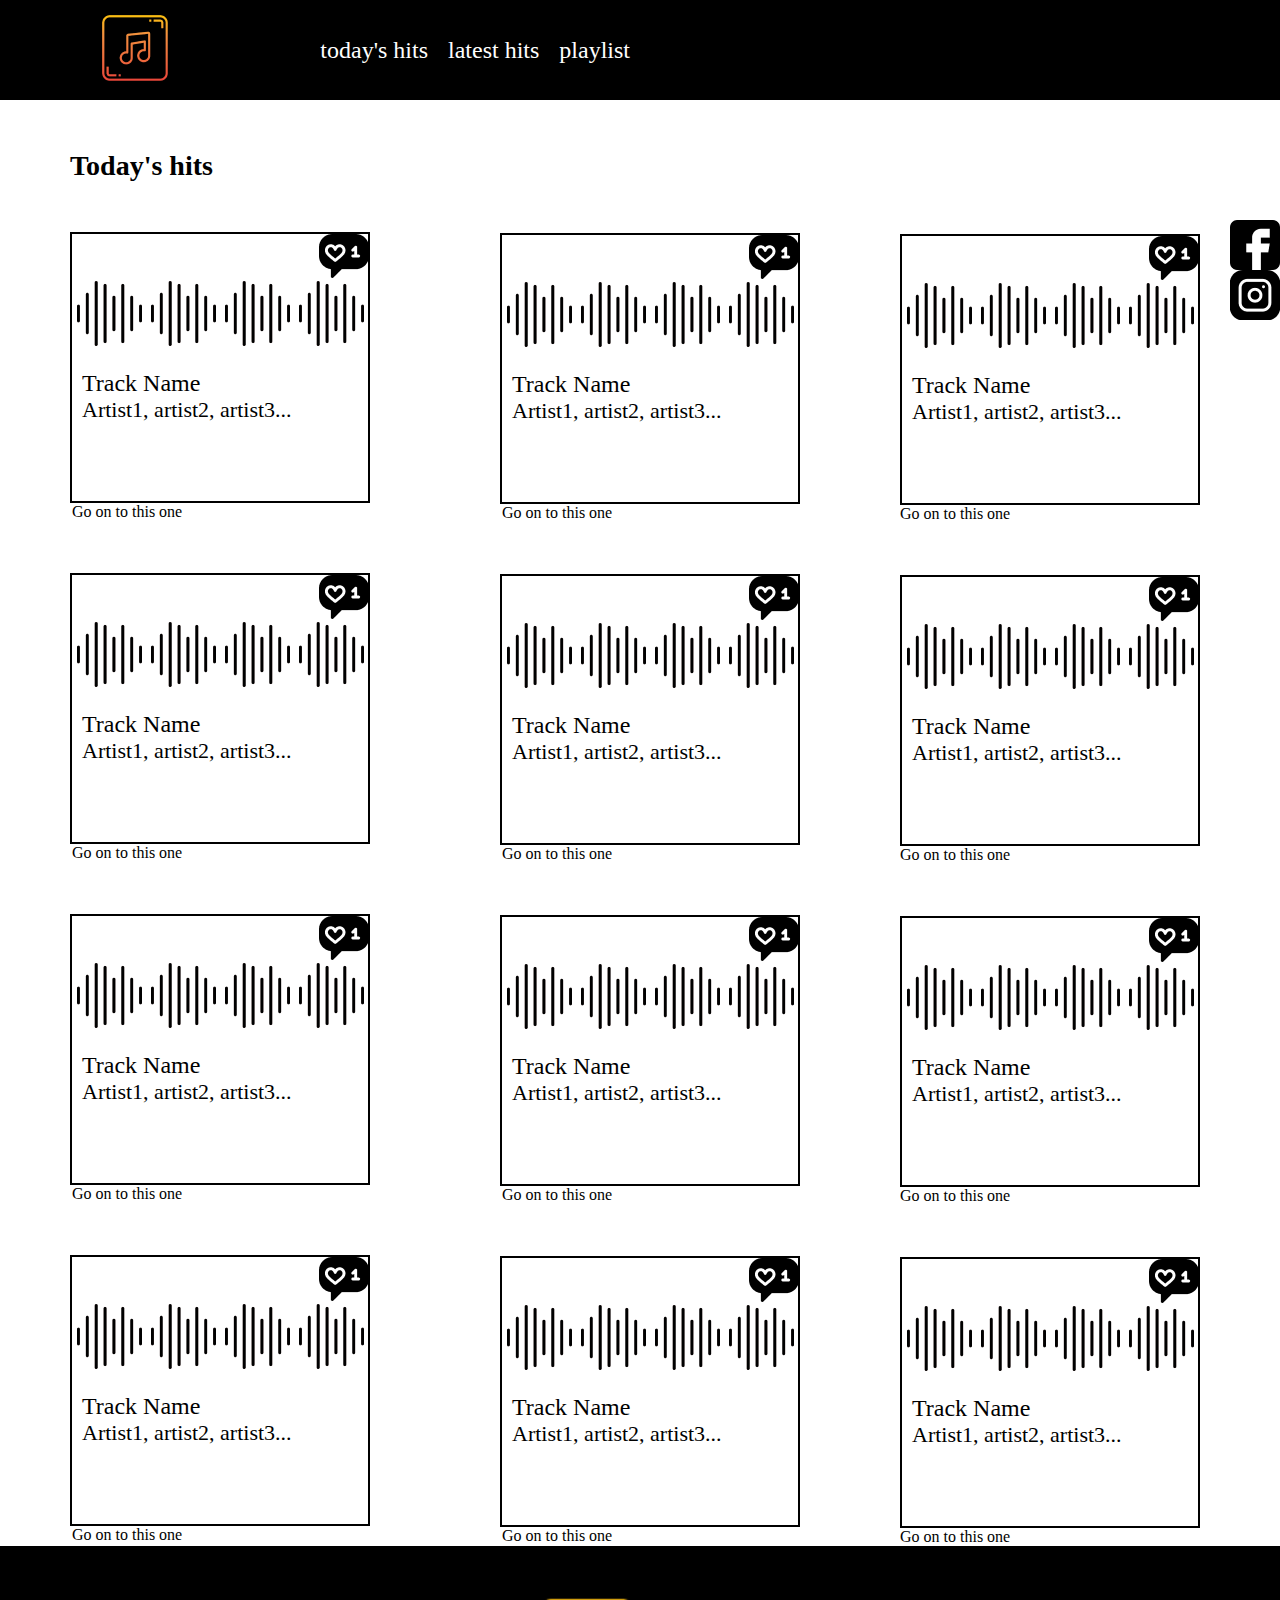
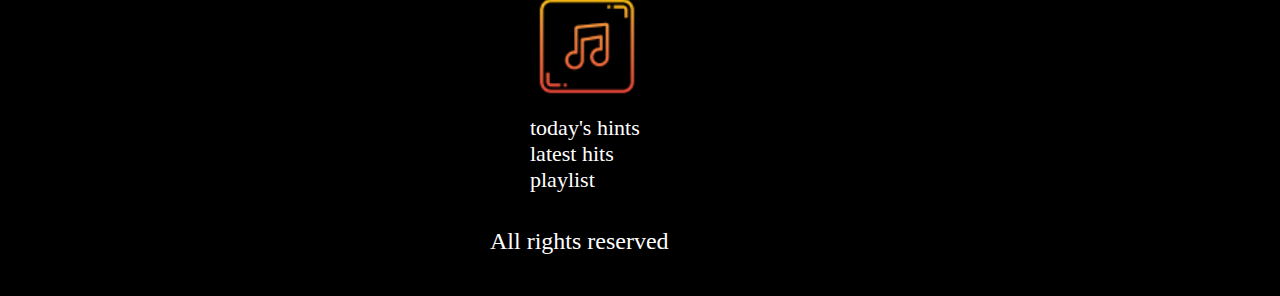
<file: index.html>
<!DOCTYPE html>
<html lang="en">

<head>
    <meta charset="UTF-8">
    <meta http-equiv="X-UA-Compatible" content="IE=edge">
    <meta name="viewport" content="width=device-width, initial-scale=1.0">
    <link rel="stylesheet" href="style.css">
    <title>Document</title>
</head>

<body>
    <header>

        <div>
            <img src="img/erti.jpg" alt="photo">
        </div>

        <nav>
            <ul>
                <li><a href="index.html">today's hits</a></li>
                <li><a href="#">latest hits</a></li>
                <li><a href="playlist.html">playlist</a></li>
            </ul>
        </nav>

    </header>
    <main>

        <h3 class="today">Today's hits</h3>

        <section>
            <div class="photo">
                <div class="liken">

                </div>
                <img src="img/ori.png" alt="photo">
                <img src="img/ori.png" alt="photo">
                <img src="img/ori.png" alt="photo">
                <img src="img/ori.png" alt="photo">
                <p class="track">Track Name</p>
                <span class="artist">Artist1, artist2, artist3...</span>

            </div>

            <p class="Go"><a href="#">Go on to this one</a></p>

        </section>
        <section>
            <div class="photoo">
                <div class="liken">

                </div>
                <img src="img/ori.png" alt="photo">
                <img src="img/ori.png" alt="photo">
                <img src="img/ori.png" alt="photo">
                <img src="img/ori.png" alt="photo">
                <p class="track">Track Name</p>
                <span class="artisti">Artist1, artist2, artist3...</span>

            </div>

            <p class="Goo"><a href="#">Go on to this one</a></p>

        </section>
        <section>
            <div class="photon">
                <div class="liken">

                </div>
                <img src="img/ori.png" alt="photo">
                <img src="img/ori.png" alt="photo">
                <img src="img/ori.png" alt="photo">
                <img src="img/ori.png" alt="photo">
                <p class="track">Track Name</p>
                <span class="artistn">Artist1, artist2, artist3...</span>

            </div>

            <p class="Gon"><a href="#">Go on to this one</a></p>

        </section>

        <div class="social">
            <div class="facebook"><a href="#"></a></div>
            <div class="instagram"><a href="#"></a></div>
        </div>

        <section>
            <div class="photoe">
                <div class="liken">

                </div>
                <img src="img/ori.png" alt="photo">
                <img src="img/ori.png" alt="photo">
                <img src="img/ori.png" alt="photo">
                <img src="img/ori.png" alt="photo">
                <p class="track">Track Name</p>
                <span class="artistn">Artist1, artist2, artist3...</span>

            </div>

            <p class="Gos"><a href="#">Go on to this one</a></p>

        </section>
        <section>
            <div class="photoee">
                <div class="liken">

                </div>
                <img src="img/ori.png" alt="photo">
                <img src="img/ori.png" alt="photo">
                <img src="img/ori.png" alt="photo">
                <img src="img/ori.png" alt="photo">
                <p class="track">Track Name</p>
                <span class="artistn">Artist1, artist2, artist3...</span>

            </div>

            <p class="Goss"><a href="#">Go on to this one</a></p>

        </section>
        <section>
            <div class="photoen">
                <div class="liken">

                </div>
                <img src="img/ori.png" alt="photo">
                <img src="img/ori.png" alt="photo">
                <img src="img/ori.png" alt="photo">
                <img src="img/ori.png" alt="photo">
                <p class="track">Track Name</p>
                <span class="artistn">Artist1, artist2, artist3...</span>

            </div>

            <p class="Gosse"><a href="#">Go on to this one</a></p>

        </section>
        <section>
            <div class="photoenn">
                <div class="liken">

                </div>
                <img src="img/ori.png" alt="photo">
                <img src="img/ori.png" alt="photo">
                <img src="img/ori.png" alt="photo">
                <img src="img/ori.png" alt="photo">
                <p class="track">Track Name</p>
                <span class="artistn">Artist1, artist2, artist3...</span>

            </div>

            <p class="Goser"><a href="#">Go on to this one</a></p>

        </section>
        <section>
            <div class="photoem">
                <div class="liken">

                </div>
                <img src="img/ori.png" alt="photo">
                <img src="img/ori.png" alt="photo">
                <img src="img/ori.png" alt="photo">
                <img src="img/ori.png" alt="photo">
                <p class="track">Track Name</p>
                <span class="artistn">Artist1, artist2, artist3...</span>

            </div>

            <p class="Gose"><a href="#">Go on to this one</a></p>

        </section>
        <section>
            <div class="photoemm">
                <div class="liken">

                </div>
                <img src="img/ori.png" alt="photo">
                <img src="img/ori.png" alt="photo">
                <img src="img/ori.png" alt="photo">
                <img src="img/ori.png" alt="photo">
                <p class="track">Track Name</p>
                <span class="artistn">Artist1, artist2, artist3...</span>

            </div>

            <p class="Goseer"><a href="#">Go on to this one</a></p>

        </section>
        <section>
            <div class="photoemn">
                <div class="liken">

                </div>
                <img src="img/ori.png" alt="photo">
                <img src="img/ori.png" alt="photo">
                <img src="img/ori.png" alt="photo">
                <img src="img/ori.png" alt="photo">
                <p class="track">Track Name</p>
                <span class="artistn">Artist1, artist2, artist3...</span>

            </div>

            <p class="Goserr"><a href="#">Go on to this one</a></p>

        </section>
        <section>
            <div class="photoenm">
                <div class="liken">

                </div>
                <img src="img/ori.png" alt="photo">
                <img src="img/ori.png" alt="photo">
                <img src="img/ori.png" alt="photo">
                <img src="img/ori.png" alt="photo">
                <p class="track">Track Name</p>
                <span class="artistn">Artist1, artist2, artist3...</span>

            </div>

            <p class="Gosere"><a href="#">Go on to this one</a></p>

        </section>
        <section>
            <div class="photoenmn">
                <div class="liken">

                </div>
                <img src="img/ori.png" alt="photo">
                <img src="img/ori.png" alt="photo">
                <img src="img/ori.png" alt="photo">
                <img src="img/ori.png" alt="photo">
                <p class="track">Track Name</p>
                <span class="artistn">Artist1, artist2, artist3...</span>

            </div>

            <p class="Goserer"><a href="#">Go on to this one</a></p>

        </section>

    </main>
    <footer>
        <div class="footer">
            <img src="img/erti.jpg" alt="photo">
        </div>

        <ul class="bolo">
            <li><a href="#"></a>today's hints</li>
            <li><a href="#"></a>latest hits</li>
            <li><a href="#"></a>playlist</li>
        </ul>

        <p class="vs">
            All rights reserved
        </p>

    </footer>
</body>

</html>
</file>
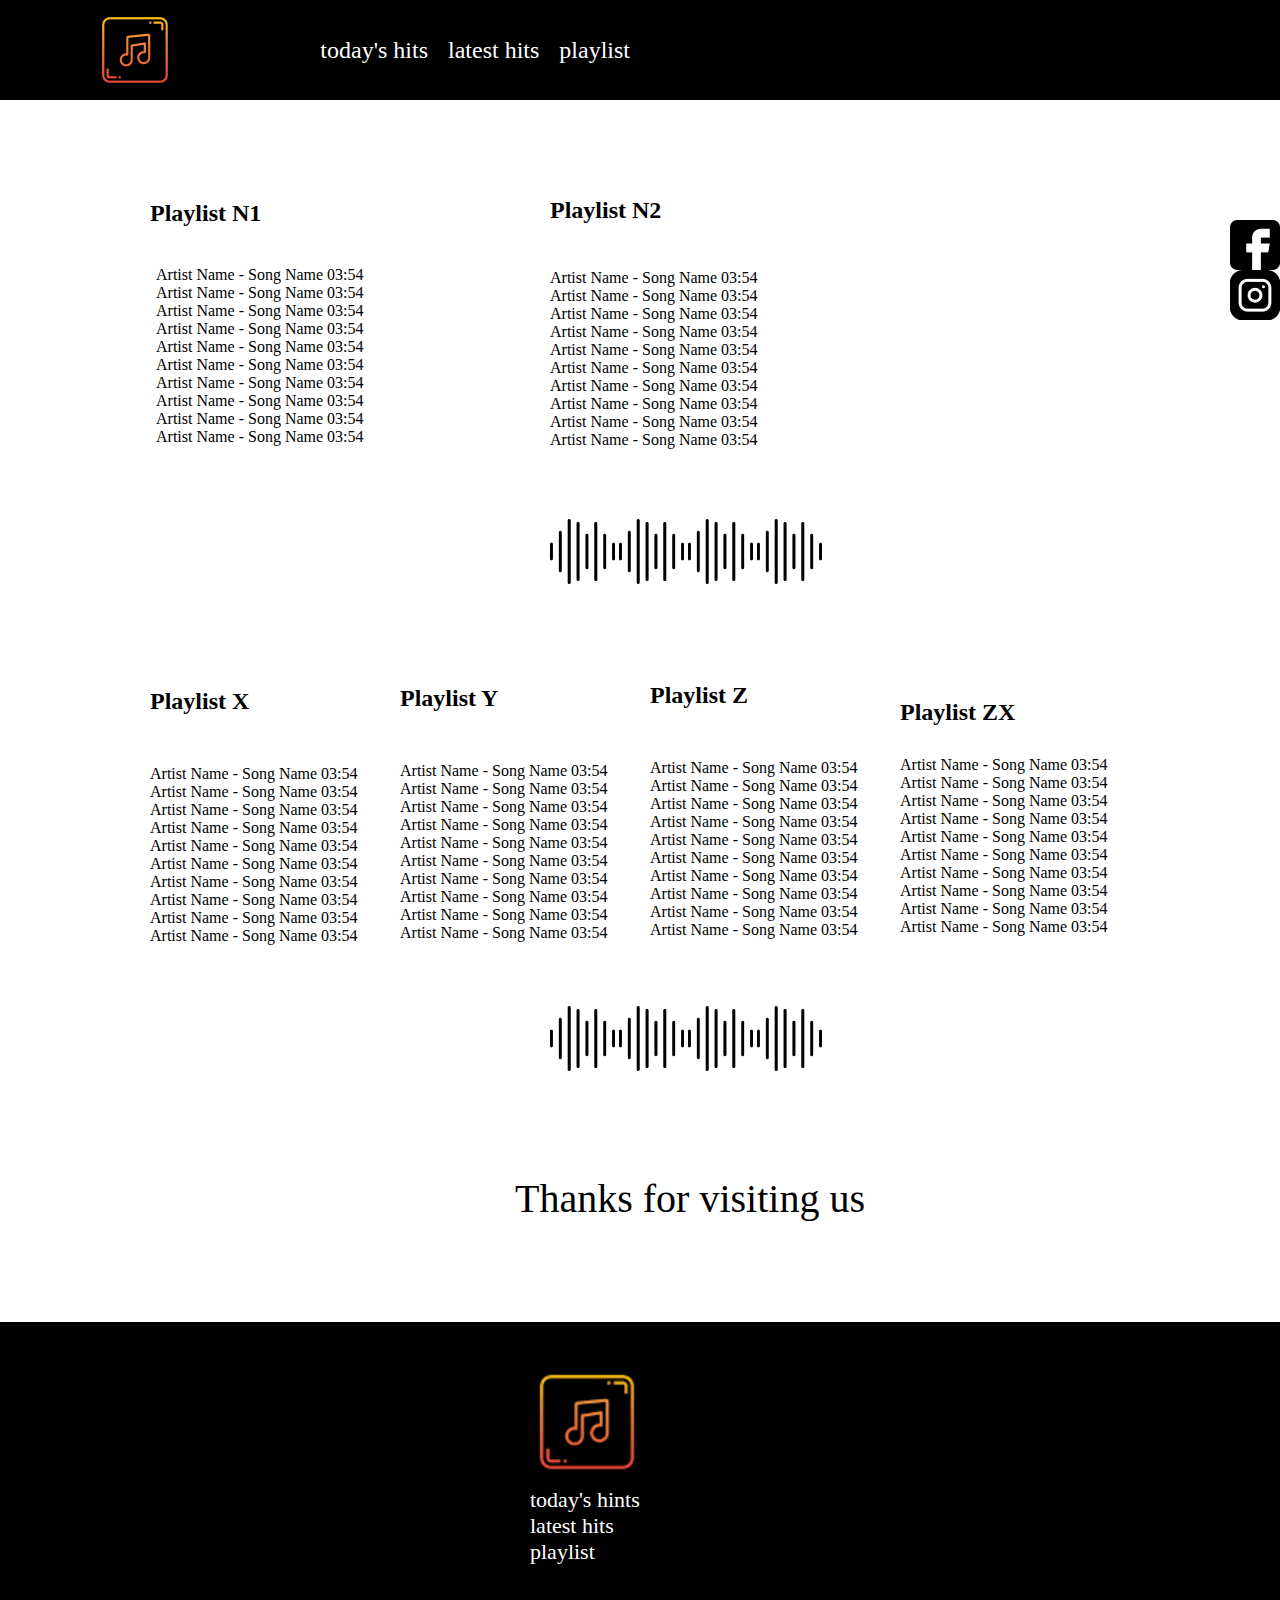
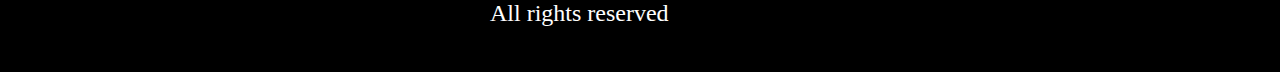
<file: playlist.html>
<head>
    <meta charset="UTF-8">
    <meta http-equiv="X-UA-Compatible" content="IE=edge">
    <meta name="viewport" content="width=device-width, initial-scale=1.0">
    <link rel="stylesheet" href="style.css">
    <title>Document</title>
</head>

<body>
    <header>

        <div>
            <img src="img/erti.jpg" alt="photo">
        </div>

        <nav>
            <ul>
                <li><a href="index.html">today's hits</a></li>
                <li><a href="#">latest hits</a></li>
                <li><a href="playlist.html">playlist</a></li>
            </ul>
        </nav>

    </header>
    <main>
        <section>
            <h2 class="play">Playlist N1</h2>
            <div class="pebi">
                <p>Artist Name - Song Name 03:54</p>
                <p>Artist Name - Song Name 03:54</p>
                <p>Artist Name - Song Name 03:54</p>
                <p>Artist Name - Song Name 03:54</p>
                <p>Artist Name - Song Name 03:54</p>
                <p>Artist Name - Song Name 03:54</p>
                <p>Artist Name - Song Name 03:54</p>
                <p>Artist Name - Song Name 03:54</p>
                <p>Artist Name - Song Name 03:54</p>
                <p>Artist Name - Song Name 03:54</p>
            </div>
        </section>

        <section>
            <h2 class="playl">Playlist N2</h2>
            <div class="pebii">
                <p>Artist Name - Song Name 03:54</p>
                <p>Artist Name - Song Name 03:54</p>
                <p>Artist Name - Song Name 03:54</p>
                <p>Artist Name - Song Name 03:54</p>
                <p>Artist Name - Song Name 03:54</p>
                <p>Artist Name - Song Name 03:54</p>
                <p>Artist Name - Song Name 03:54</p>
                <p>Artist Name - Song Name 03:54</p>
                <p>Artist Name - Song Name 03:54</p>
                <p>Artist Name - Song Name 03:54</p>
            </div>
        </section>
        <div class="social">
            <div class="facebook"><a href="#"></a></div>
            <div class="instagram"><a href="#"></a></div>
        </div>
        <section>
            <div class="photoss">
            <div class="photos">
                
            </div>
                <img src="img/ori.png" alt="photo">
                <img src="img/ori.png" alt="photo">
                <img src="img/ori.png" alt="photo">
                <img src="img/ori.png" alt="photo">

            </div>

        </section>

        <section>
            <h2 class="playli">Playlist X</h2>
            <div class="peb">
                <p>Artist Name - Song Name 03:54</p>
                <p>Artist Name - Song Name 03:54</p>
                <p>Artist Name - Song Name 03:54</p>
                <p>Artist Name - Song Name 03:54</p>
                <p>Artist Name - Song Name 03:54</p>
                <p>Artist Name - Song Name 03:54</p>
                <p>Artist Name - Song Name 03:54</p>
                <p>Artist Name - Song Name 03:54</p>
                <p>Artist Name - Song Name 03:54</p>
                <p>Artist Name - Song Name 03:54</p>
            </div>
        </section>

        <section>
            <h2 class="playlis">Playlist Y</h2>
            <div class="pebb">
                <p>Artist Name - Song Name 03:54</p>
                <p>Artist Name - Song Name 03:54</p>
                <p>Artist Name - Song Name 03:54</p>
                <p>Artist Name - Song Name 03:54</p>
                <p>Artist Name - Song Name 03:54</p>
                <p>Artist Name - Song Name 03:54</p>
                <p>Artist Name - Song Name 03:54</p>
                <p>Artist Name - Song Name 03:54</p>
                <p>Artist Name - Song Name 03:54</p>
                <p>Artist Name - Song Name 03:54</p>
            </div>
        </section>

        <section>
            <h2 class="playlist">Playlist Z</h2>
            <div class="pebbi">
                <p>Artist Name - Song Name 03:54</p>
                <p>Artist Name - Song Name 03:54</p>
                <p>Artist Name - Song Name 03:54</p>
                <p>Artist Name - Song Name 03:54</p>
                <p>Artist Name - Song Name 03:54</p>
                <p>Artist Name - Song Name 03:54</p>
                <p>Artist Name - Song Name 03:54</p>
                <p>Artist Name - Song Name 03:54</p>
                <p>Artist Name - Song Name 03:54</p>
                <p>Artist Name - Song Name 03:54</p>
            </div>
        </section>

        <section>
            <h2 class="playlisti">Playlist ZX</h2>
            <div class="pebbii">
                <p>Artist Name - Song Name 03:54</p>
                <p>Artist Name - Song Name 03:54</p>
                <p>Artist Name - Song Name 03:54</p>
                <p>Artist Name - Song Name 03:54</p>
                <p>Artist Name - Song Name 03:54</p>
                <p>Artist Name - Song Name 03:54</p>
                <p>Artist Name - Song Name 03:54</p>
                <p>Artist Name - Song Name 03:54</p>
                <p>Artist Name - Song Name 03:54</p>
                <p>Artist Name - Song Name 03:54</p>
            </div>
        </section>

        <section>
            <div class="photoss">
            <div class="photos">
                
            </div>
                <img src="img/ori.png" alt="photo">
                <img src="img/ori.png" alt="photo">
                <img src="img/ori.png" alt="photo">
                <img src="img/ori.png" alt="photo">

            </div>

            <div>
                <p class="boloo">
                    Thanks for visiting us
                </p>
            </div>

        </section>

    </main>

    <footer>
        <footer>
            <div class="footer">
                <img src="img/erti.jpg" alt="photo">
            </div>
    
            <ul class="bolo">
                <li><a href="#"></a>today's hints</li>
                <li><a href="#"></a>latest hits</li>
                <li><a href="#"></a>playlist</li>
            </ul>
    
            <p class="vs">
                All rights reserved
            </p>
    
        </footer>
    </footer>

</body>
</head>
</file>
<file: style.css>
* {
    box-sizing: border-box;
    margin: 0px;
    padding: 0px;
    list-style-type: none;
    text-decoration: none;
}

header {
    background-color: black;
    width: 100%;
    height: 100px;
    display: flex;
    justify-content: space-between;
    align-items: center;
}

header div {
    margin-left: 100px;
}

header nav {
    margin-right: 640px;
}

header ul li {
    color: white;
    float: left;
    padding: 10px;
}

header ul a {
    color: white;
    font-size: 24px;
}

.today {
    margin-left: 70px;
    font-size: 28px;
    margin-top: 50px;
}

.photo {
    width: 300px;
    height: 271px;
    border: 2px solid black;
    margin-top: 50px;
    margin-left: 70px;
    margin-right: 100px;
    margin-bottom: 100px;
}

.photo:hover {
    box-shadow: 2px 2px 2px 2px rgba(88, 85, 85, 0.75);
}

.like {
    width: 50px;
    height: 50px;
    margin-left: 243px;
    margin-top: -3px;
}

.photo img {
    padding-left: 5px;
}

.track {
    margin-top: 20px;
    margin-left: 10px;
    font-size: 24px;
}

.artist {
    margin-left: 10px;
    font-size: 22px;
}

.Go {
    margin-left: 72px;
    margin-top: -100px;
}

a {
    color: black;
}

.Go:hover {
    text-decoration: underline;
}

.photoo {
    width: 300px;
    height: 271px;
    border: 2px solid black;
    margin-top: -288px;
    margin-left: 500px;
    margin-right: 100px;
    margin-bottom: 100px;
}

.photoo:hover {
    box-shadow: 2px 2px 2px 2px rgba(88, 85, 85, 0.75);
}

.photoo img {
    padding-left: 5px;
}

.likee {
    width: 50px;
    height: 50px;
    margin-top: -3px;
    margin-left: 247px;
    background-size: 100%;
}

.artisti {
    margin-left: 10px;
    font-size: 22px;
}

.Goo {
    margin-left: 502px;
    margin-top: -100px;
}

.photon {
    width: 300px;
    height: 271px;
    border: 2px solid black;
    margin-top: -288px;
    margin-left: 900px;
    margin-right: 100px;
    margin-bottom: 100px;
}

.photon:hover {
    box-shadow: 2px 2px 2px 2px rgba(88, 85, 85, 0.75);
}

.photon img {
    padding-left: 5px;
}

.liken {
    width: 50px;
    height: 50px;
    margin-top: -3px;
    margin-left: 247px;
    background-repeat: no-repeat;
    background-size: 100%;
}

.liken {
    background-image: url(img/like2.png);
}

.liken:hover {
    background-image: url(img/like.png);
}

.artistn {
    margin-left: 10px;
    font-size: 22px;
}

.Gon {
    margin-left: 900px;
    margin-top: -100px;
}

.social {
    width: 50px;
    height: 100px;
    position: fixed;
    top: 220px;
    right: 0;
}

.facebook,
.instagram {
    width: 100%;
    height: 50%;
    background-repeat: no-repeat;
    background-size: 100%;
}

.facebook {
    background-image: url(img/fb.png)
}

.instagram {
    background-image: url(img/insta.png)
}

.facebook:hover {
    background-image: url(img/facebook.png)
}

.instagram:hover {
    background-image: url(img/instagramm.png)
}

.photoe {
    width: 300px;
    height: 271px;
    border: 2px solid black;
    margin-top: 50px;
    margin-left: 70px;
    margin-right: 100px;
    margin-bottom: 100px;
}

.photoe:hover {
    box-shadow: 2px 2px 2px 2px rgba(88, 85, 85, 0.75);
}

.photoe img {
    padding-left: 5px;
}

.Gos {
    margin-left: 72px;
    margin-top: -100px;
}

.photoee {
    width: 300px;
    height: 271px;
    border: 2px solid black;
    margin-top: -288px;
    margin-left: 500px;
    margin-right: 100px;
    margin-bottom: 100px;
}

.photoee:hover {
    box-shadow: 2px 2px 2px 2px rgba(88, 85, 85, 0.75);
}

.photoee img {
    padding-left: 5px;
}

.Goss {
    margin-left: 502px;
    margin-top: -100px;
}

.photoen {
    width: 300px;
    height: 271px;
    border: 2px solid black;
    margin-top: -288px;
    margin-left: 900px;
    margin-right: 100px;
    margin-bottom: 100px;
}

.photoen:hover {
    box-shadow: 2px 2px 2px 2px rgba(88, 85, 85, 0.75);
}

.photoen img {
    padding-left: 5px;
}

.Gosse {
    margin-left: 900px;
    margin-top: -100px;
}

.photoenn {
    width: 300px;
    height: 271px;
    border: 2px solid black;
    margin-top: 50px;
    margin-left: 70px;
    margin-right: 100px;
    margin-bottom: 100px;
}

.photoenn:hover {
    box-shadow: 2px 2px 2px 2px rgba(88, 85, 85, 0.75);
}

.photoenn img {
    padding-left: 5px;
}

.Goser {
    margin-left: 72px;
    margin-top: -100px;
}

.photoem {
    width: 300px;
    height: 271px;
    border: 2px solid black;
    margin-top: -288px;
    margin-left: 500px;
    margin-right: 100px;
    margin-bottom: 100px;
}

.photoem:hover {
    box-shadow: 2px 2px 2px 2px rgba(88, 85, 85, 0.75);
}

.photoem img {
    padding-left: 5px;
}

.Gose {
    margin-left: 502px;
    margin-top: -100px;
}

.photoemm {
    width: 300px;
    height: 271px;
    border: 2px solid black;
    margin-top: -288px;
    margin-left: 900px;
    margin-right: 100px;
    margin-bottom: 100px;
}

.photoemm:hover {
    box-shadow: 2px 2px 2px 2px rgba(88, 85, 85, 0.75);
}

.photoemm img {
    padding-left: 5px;
}

.Goseer {
    margin-left: 900px;
    margin-top: -100px;
}

.photoemn {
    width: 300px;
    height: 271px;
    border: 2px solid black;
    margin-top: 50px;
    margin-left: 70px;
    margin-right: 100px;
    margin-bottom: 100px;
}

.photoemn:hover {
    box-shadow: 2px 2px 2px 2px rgba(88, 85, 85, 0.75);
}

.photoemn img {
    padding-left: 5px;
}

.Goserr {
    margin-left: 72px;
    margin-top: -100px;
}

.photoenm {
    width: 300px;
    height: 271px;
    border: 2px solid black;
    margin-top: -288px;
    margin-left: 500px;
    margin-right: 100px;
    margin-bottom: 100px;
}

.photoenm:hover {
    box-shadow: 2px 2px 2px 2px rgba(88, 85, 85, 0.75);
}

.photoenm img {
    padding-left: 5px;
}

.Gosere {
    margin-left: 502px;
    margin-top: -100px;
}

.photoenmn {
    width: 300px;
    height: 271px;
    border: 2px solid black;
    margin-top: -288px;
    margin-left: 900px;
    margin-right: 100px;
    margin-bottom: 150px;
}

.photoenmn:hover {
    box-shadow: 2px 2px 2px 2px rgba(88, 85, 85, 0.75);
}

.photoenmn img {
    padding-left: 5px;
}

.Goserer {
    margin-left: 900px;
    margin-top: -150px;
}

footer {
    width: 100%;
    height: 350px;
    background-color: #000000;
}

footer ul {
    margin-top: 10px;

}

.bolo {
    color: white;
    font-size: 22px;
    padding: 5px;
    margin-left: 525px;
}

footer img {
    margin-left: 537px;
    margin-top: 50px;
    width: 100px;
    height: 100px;
}

.vs {
    margin-left: 490px;
    color: white;
    margin-top: 30px;
    font-size: 24px;
}

/* meore page */
.pebi{
    width: 220px;
    height: 200px;
    margin-left: 150px;
    margin-top: 30px;
    border: 1px solid rgb(255, 255, 255);
    padding-left: 5px;
    padding-top: 8px;
}
.pebi:hover{
    box-shadow: 5px 5px 5px 2px rgba(88, 85, 85, 0.75);
}
.play{
    margin-left: 150px;
    margin-top: 100px;
}
.pebii{
    width: 220px;
    height: 200px;
    margin-left: 550px;
    margin-top: 45px;
}
.pebii:hover{
    box-shadow: 5px 5px 5px 2px rgba(88, 85, 85, 0.75);
}
.playl{
    margin-left: 550px;
    margin-top: -260px;
}
.photos{
    width: 100px;
    height: 50px;
}
.photoss{
    margin-left: 550px;
    margin-bottom: 70px;
}
.playli{
    margin-left: 150px;
    margin-top: 100px;
}
.peb{
    margin-left: 150px;
    margin-top: 50px;
}
.peb:hover{
    box-shadow: 5px 5px 5px 2px rgba(88, 85, 85, 0.75);
}
.playlis{
    margin-left: 400px;
    margin-top: -260px;
}
.pebb{
    width: 220px;
    height: 200px;
    margin-left: 400px;
    margin-top: 50px;
}
.pebb:hover{
    box-shadow: 5px 5px 5px 2px rgba(88, 85, 85, 0.75);
}
.playlist{
    margin-left: 650px;
    margin-top: -280px;
}
.pebbi{
    margin-left: 650px;
    margin-top: 50px;
    width: 220px;
    height: 200px;
}
.pebbi:hover{
    box-shadow: 5px 5px 5px 2px rgba(88, 85, 85, 0.75);
}
.playlisti{
    margin-left: 900px;
    margin-top: -260px;
}
.pebbii{
    margin-left: 900px;
    margin-top: 30px;
    width: 220px;
    height: 200px;
}
.pebbii:hover{
    box-shadow: 5px 5px 5px 2px rgba(88, 85, 85, 0.75);
}
.boloo{
    margin-left: 515px;
    margin-top: 100px;
    font-size: 40px;
    font-weight: 100;
    margin-bottom: 100px;
}
</file>
